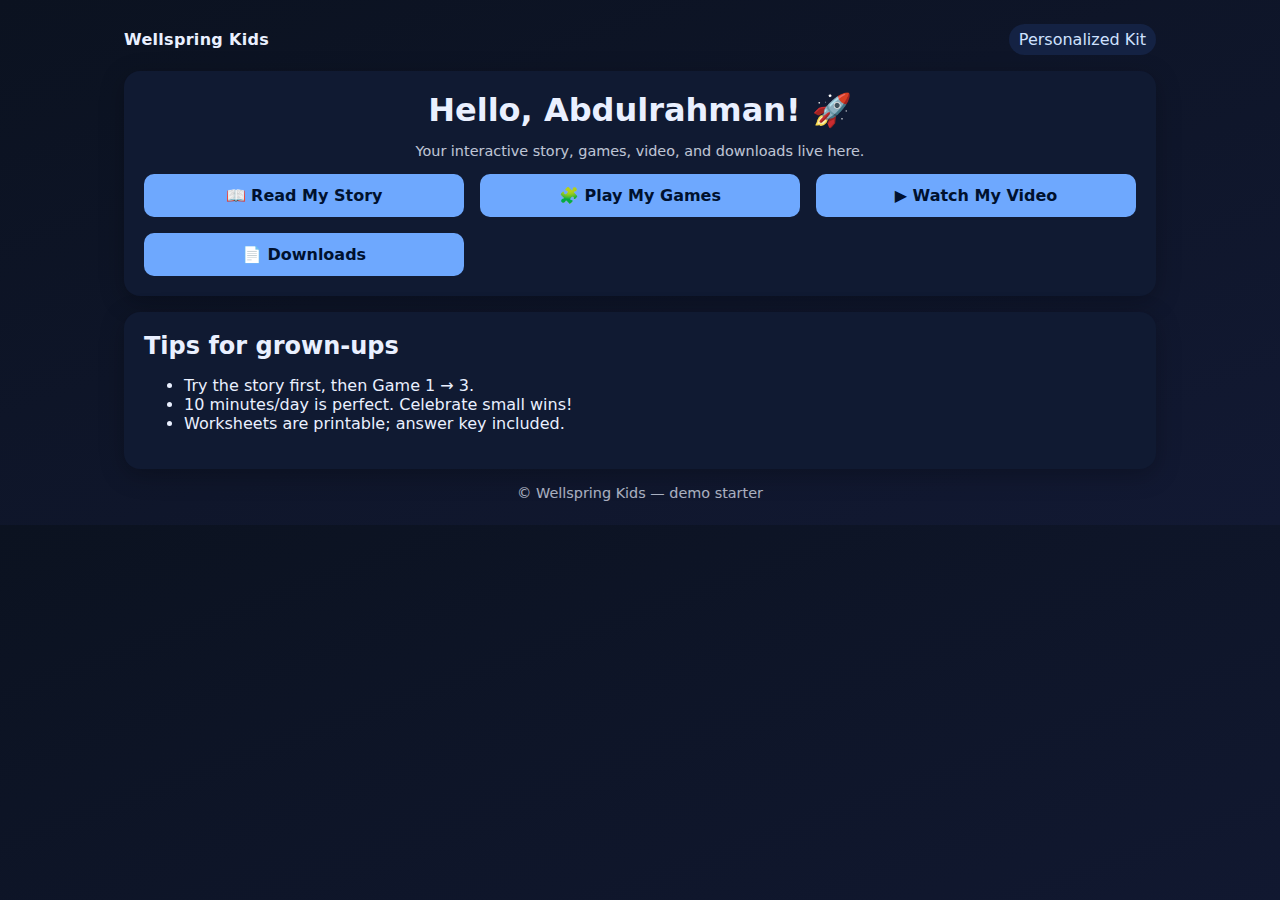
<file: index.html>
<!doctype html>
<html lang="en">
<head>
<meta charset="utf-8">
<meta name="viewport" content="width=device-width,initial-scale=1">
<title>Abdulrahman's Kit • Wellspring Kids</title>
<link rel="stylesheet" href="./style.css">
<script defer src="./config.js"></script>
</head>
<body>
  <div class="container">
    <div class="header">
      <div class="brand">Wellspring Kids</div>
      <div class="badge">Personalized Kit</div>
    </div>

    <div class="card center">
      <h1 id="title">Hello, Abdulrahman! 🚀</h1>
      <p class="small">Your interactive story, games, video, and downloads live here.</p>
      <div class="grid" style="margin-top:14px">
        <a class="btn" href="./story.html">📖 Read My Story</a>
        <a class="btn" href="./games.html">🧩 Play My Games</a>
        <a class="btn" href="./videos.html">▶ Watch My Video</a>
        <a class="btn" href="./downloads.html">📄 Downloads</a>
      </div>
    </div>

    <div class="card">
      <h2>Tips for grown‑ups</h2>
      <ul>
        <li>Try the story first, then Game 1 → 3.</li>
        <li>10 minutes/day is perfect. Celebrate small wins!</li>
        <li>Worksheets are printable; answer key included.</li>
      </ul>
    </div>

    <div class="footer center">© Wellspring Kids — demo starter</div>
  </div>
<script>
  window.addEventListener('DOMContentLoaded',()=>{
    const name = (window.config && window.config.childName) || "Your Child";
    document.getElementById('title').textContent = `Hello, ${name}! 🚀`;
  });
</script>
</body>
</html>
</file>
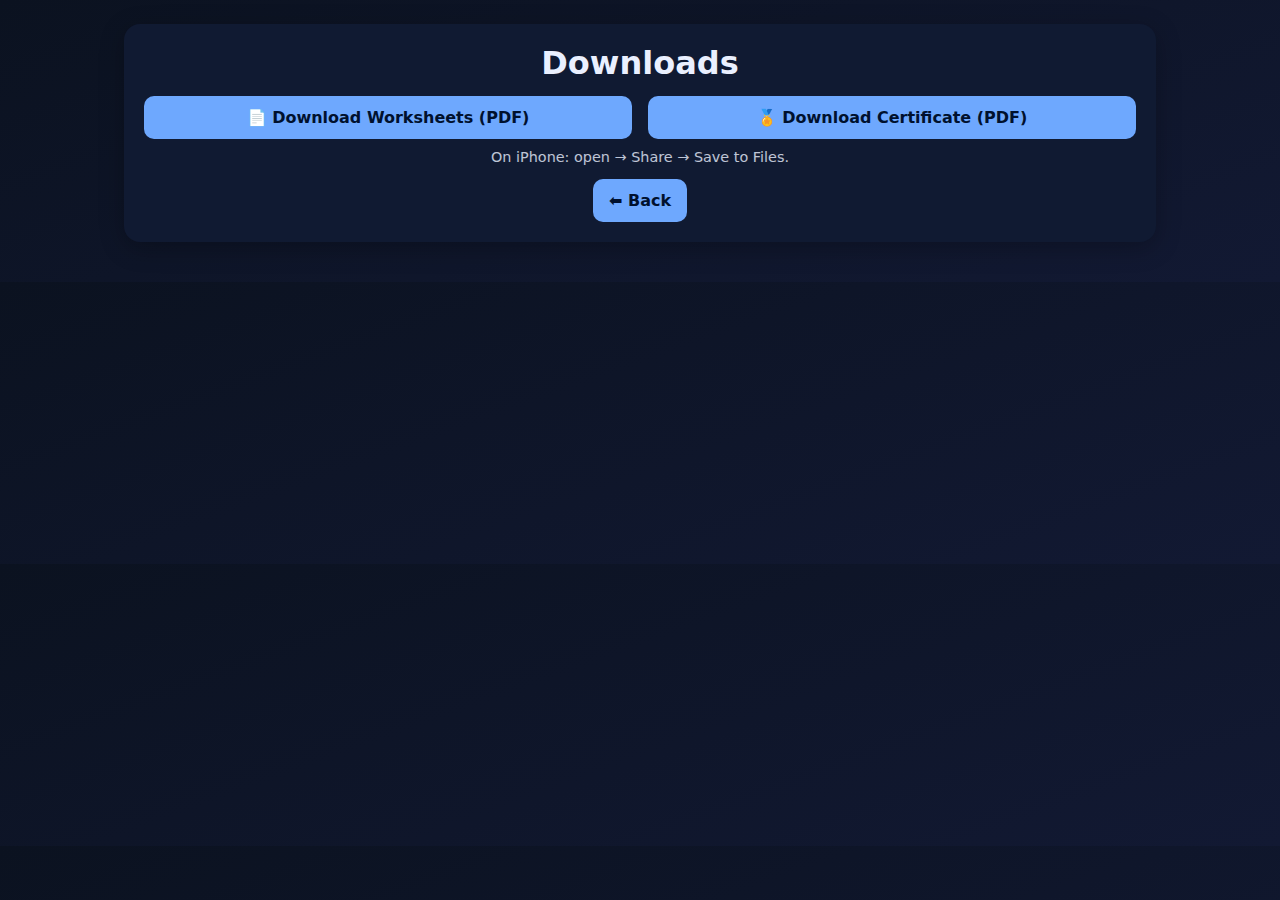
<file: downloads.html>
<!doctype html>
<html lang="en">
<head>
<meta charset="utf-8">
<meta name="viewport" content="width=device-width,initial-scale=1">
<title>Downloads • Abdulrahman</title>
<link rel="stylesheet" href="./style.css">
<script defer src="./config.js"></script>
</head>
<body>
  <div class="container">
    <div class="card center">
      <h1>Downloads</h1>
      <div class="grid" style="margin-top:14px">
        <a class="btn" id="dl-worksheets" download>📄 Download Worksheets (PDF)</a>
        <a class="btn" id="dl-certificate" download>🏅 Download Certificate (PDF)</a>
      </div>
      <p class="small" style="margin-top:10px">On iPhone: open → Share → Save to Files.</p>
      <div style="margin-top:12px" class="center">
        <a class="btn" href="./index.html">⬅ Back</a>
      </div>
    </div>
  </div>
<script>
  window.addEventListener('DOMContentLoaded',()=>{
    const cfg = window.config || {};
    document.getElementById('dl-worksheets').href = cfg.worksheetsPdfUrl || "./files/worksheets.pdf";
    document.getElementById('dl-certificate').href = cfg.certificatePdfUrl || "./files/certificate.pdf";
  });
</script>
</body>
</html>
</file>
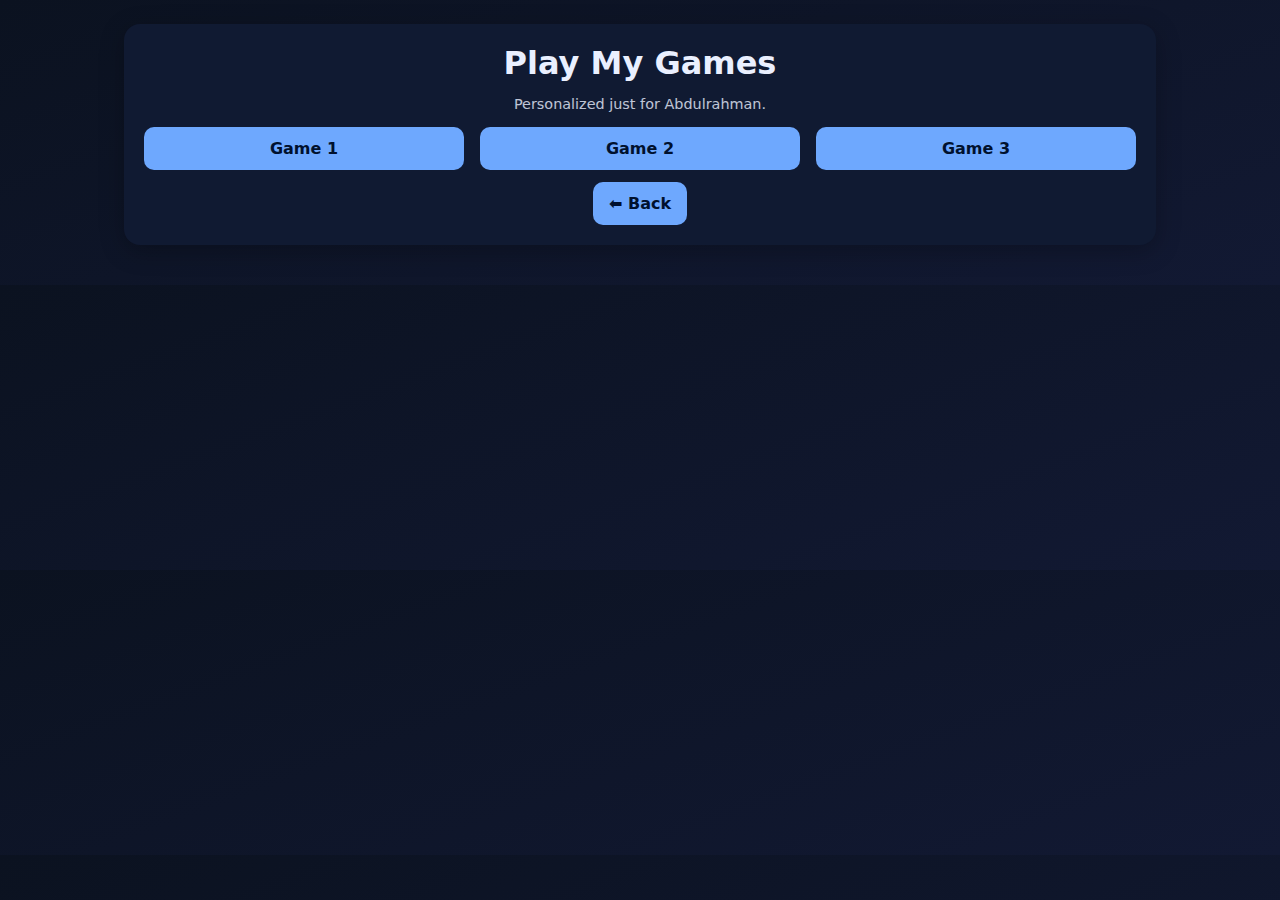
<file: games.html>
<!doctype html>
<html lang="en">
<head>
<meta charset="utf-8">
<meta name="viewport" content="width=device-width,initial-scale=1">
<title>Games • Abdulrahman</title>
<link rel="stylesheet" href="./style.css">
<script defer src="./config.js"></script>
</head>
<body>
  <div class="container">
    <div class="card center">
      <h1>Play My Games</h1>
      <p class="small">Personalized just for <span id="childName">Abdulrahman</span>.</p>
      <div class="grid" style="margin-top:14px">
        <a class="btn" id="g1" target="_blank" rel="noopener">Game 1</a>
        <a class="btn" id="g2" target="_blank" rel="noopener">Game 2</a>
        <a class="btn" id="g3" target="_blank" rel="noopener">Game 3</a>
      </div>
      <div style="margin-top:12px" class="center">
        <a class="btn" href="./index.html">⬅ Back</a>
      </div>
    </div>
  </div>
<script>
  window.addEventListener('DOMContentLoaded',()=>{
    const cfg = window.config || {};
    document.getElementById('childName').textContent = cfg.childName || "your child";
    document.getElementById('g1').href = cfg.game1Url || "#";
    document.getElementById('g2').href = cfg.game2Url || "#";
    document.getElementById('g3').href = cfg.game3Url || "#";
  });
</script>
</body>
</html>
</file>
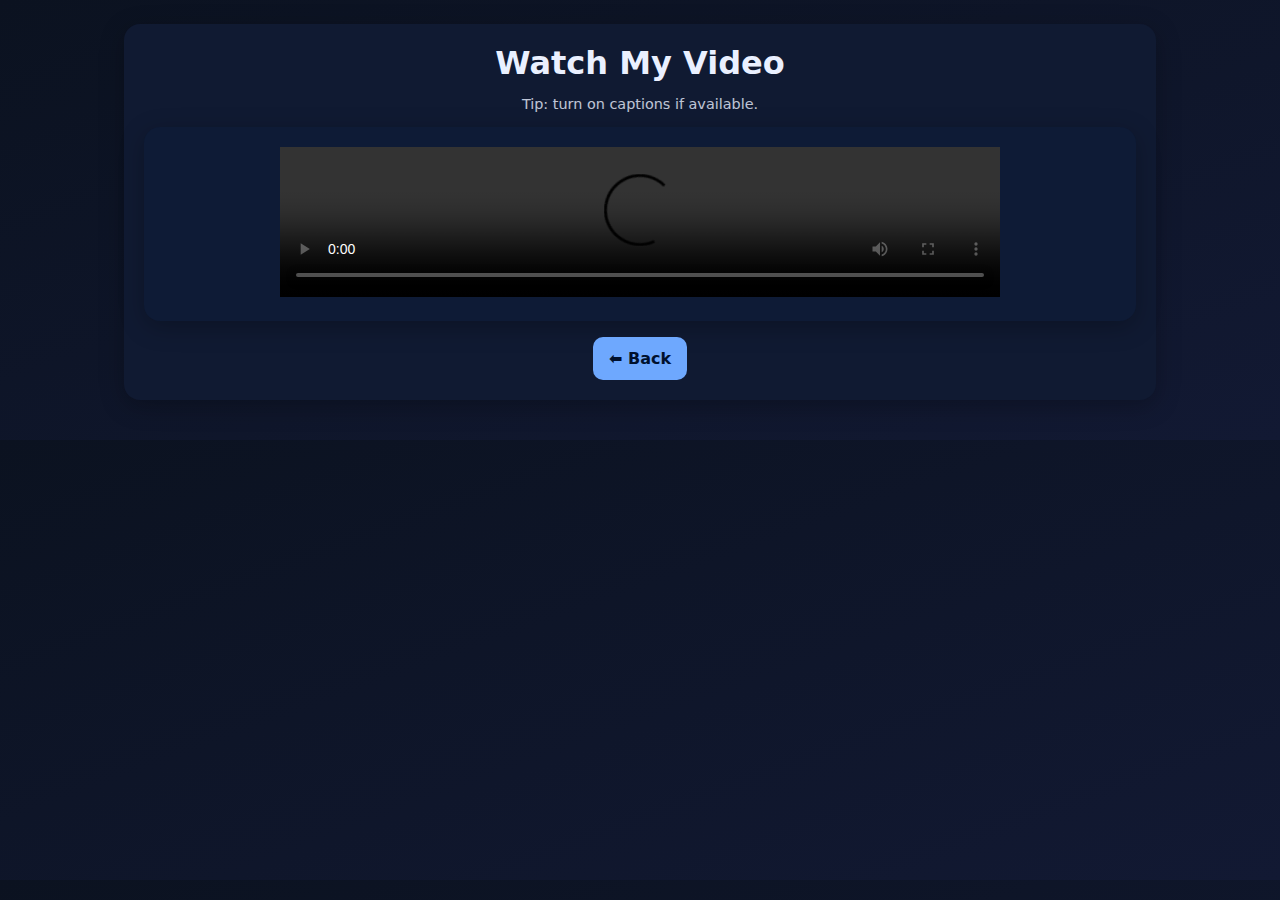
<file: videos.html>
<!doctype html>
<html lang="en">
<head>
<meta charset="utf-8">
<meta name="viewport" content="width=device-width,initial-scale=1">
<title>Video • Abdulrahman</title>
<link rel="stylesheet" href="./style.css">
<script defer src="./config.js"></script>
</head>
<body>
  <div class="container">
    <div class="card center">
      <h1>Watch My Video</h1>
      <p class="small">Tip: turn on captions if available.</p>
      <div class="card center" style="background:#0e1b36">
        <video id="vid" controls width="720" style="max-width:100%">
          <source id="vidSrc" src="" type="video/mp4">
          Your browser does not support the video tag.
        </video>
      </div>
      <div style="margin-top:12px" class="center">
        <a class="btn" href="./index.html">⬅ Back</a>
      </div>
    </div>
  </div>
<script>
  window.addEventListener('DOMContentLoaded',()=>{
    const cfg = window.config || {};
    if(cfg.videoUrl){ document.getElementById('vidSrc').src = cfg.videoUrl; document.getElementById('vid').load(); }
  });
</script>
</body>
</html>
</file>
<file: style.css>
:root { --bg:#0b1220; --card:#101a32; --text:#eaf0ff; --accent:#6ea8fe; }
*{box-sizing:border-box}
body{margin:0;font-family:system-ui,-apple-system,Segoe UI,Roboto,Helvetica,Arial;color:var(--text);background:linear-gradient(160deg,#0b1220,#121933)}
.container{max-width:1080px;margin:0 auto;padding:24px}
.header{display:flex;align-items:center;justify-content:space-between;margin-bottom:16px}
.brand{font-weight:700;letter-spacing:.3px}
.card{background:var(--card);border-radius:16px;padding:20px;box-shadow:0 6px 24px rgba(0,0,0,.25);margin-bottom:16px}
h1,h2{margin:0 0 10px 0}
.grid{display:grid;gap:16px;grid-template-columns:repeat(auto-fit,minmax(260px,1fr))}
.btn{display:inline-block;padding:12px 16px;border-radius:10px;text-decoration:none;background:var(--accent);color:#00112e;font-weight:700}
.small{opacity:.8;font-size:.9rem}
.center{text-align:center}
.footer{opacity:.7;margin-top:16px;font-size:.9rem}
#flipbook { width: 900px; height: 600px; margin: 0 auto; background:#fff; border-radius:12px; overflow:hidden; box-shadow:0 10px 28px rgba(0,0,0,.35)}
#flipbook img{width:100%;height:100%;object-fit:cover}
.player{display:flex;gap:8px;align-items:center;justify-content:center;margin:10px 0}
.player audio{width:320px}
.badge{background:#142243;color:#cfe1ff;padding:6px 10px;border-radius:999px;display:inline-block}
</file>
